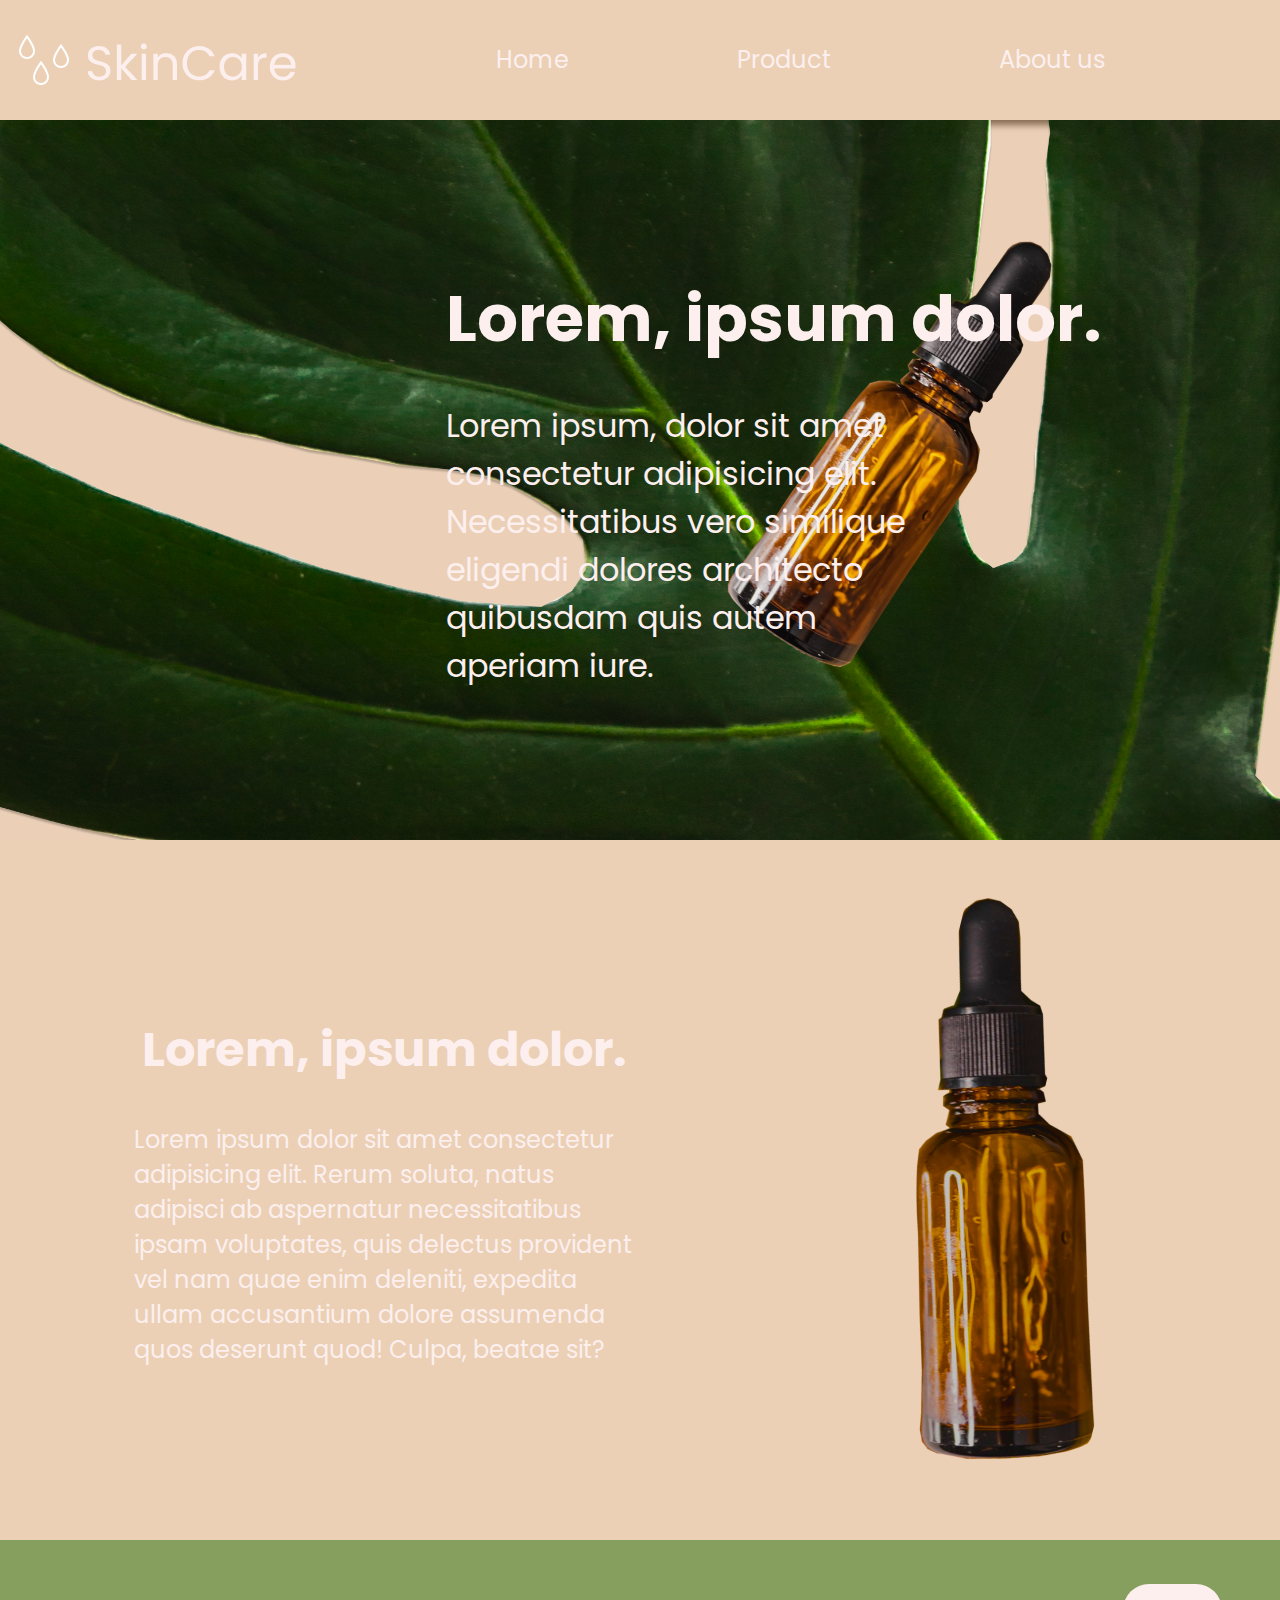
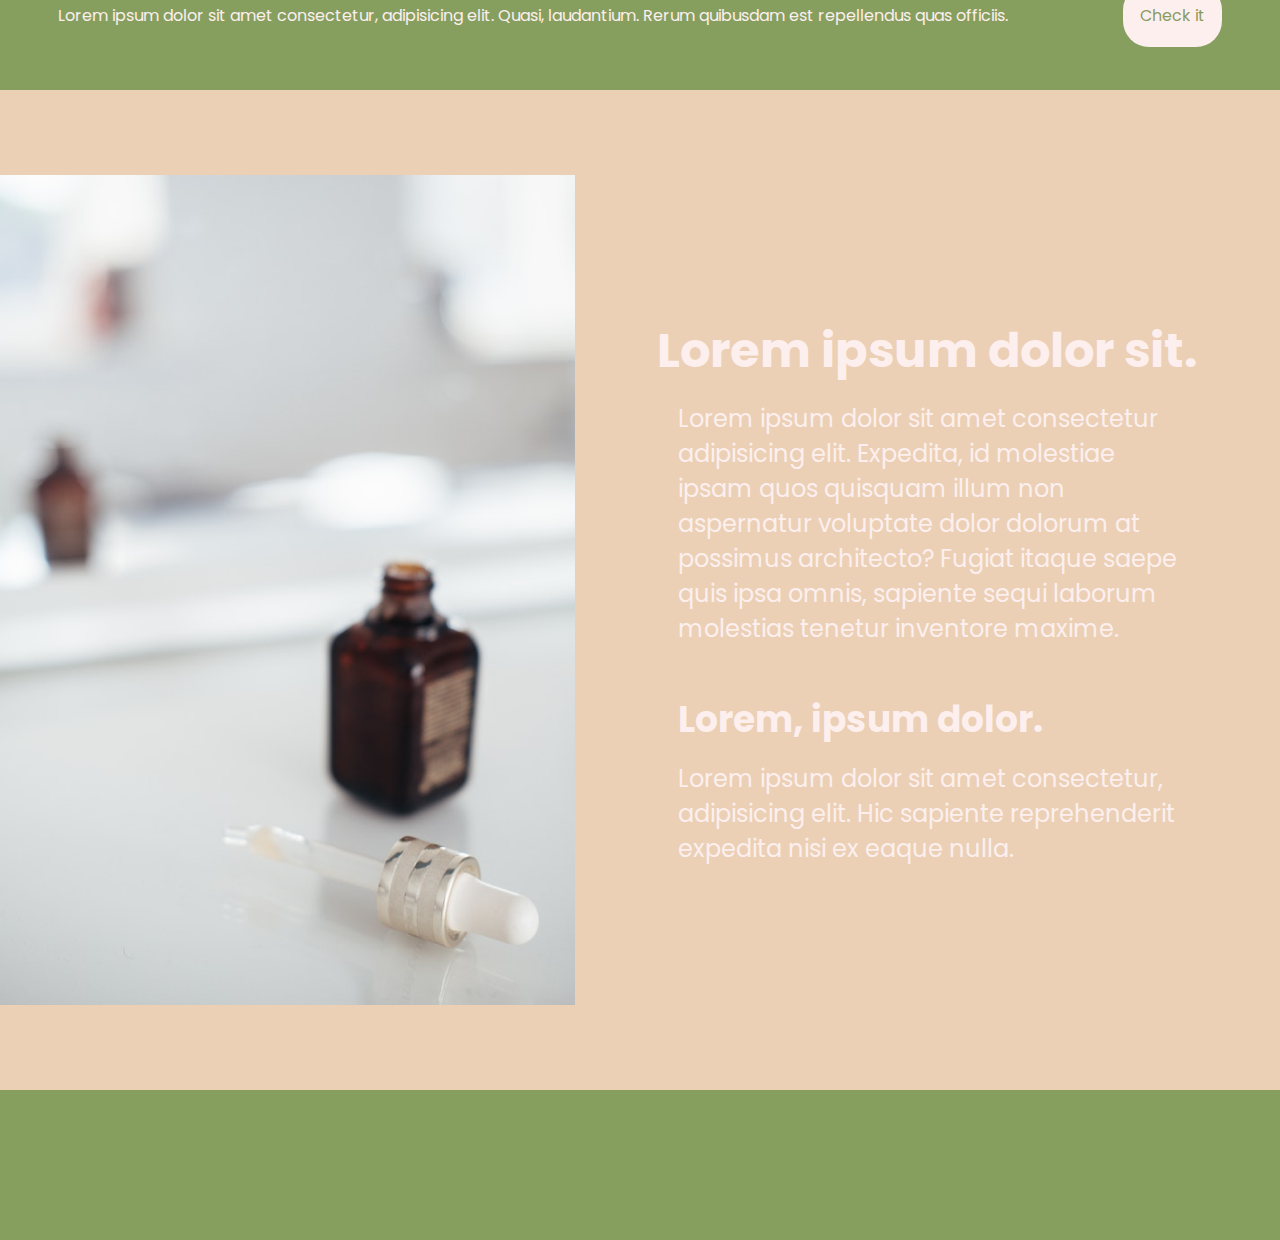
<file: index.html>
<!DOCTYPE html>
<html lang="en">
<head>
 <meta charset="UTF-8">
 <meta http-equiv="X-UA-Compatible" content="IE=edge">
 <meta name="viewport" content="width=device-width, initial-scale=1.0">
 <title>Document</title>
 <link rel="stylesheet" href="style.css">
<link rel="preconnect" href="https://fonts.gstatic.com">
<link href="https://fonts.googleapis.com/css2?family=Poppins:wght@300&display=swap" rel="stylesheet">
</head>
<body>
  <nav class="shadow">
   
    <div class="logo-container">
      <img id="logo" src="images/Logo.png" alt="">
    </div>
    <a href="#" class="hamburger">
      <span class="line"></span>
      <span class="line"></span>
      <span class="line"></span>
    </a>
     <div class="nav-section">
    <ul>
      <li class="link"><a  class="a" href="index.html">Home</a></li>
      <li class="link"><a class="a" href="">Product</a></li>
      <li class="link"><a class="a" href="about.html">About us</a></li>
    </ul>
  </div>
  
  </nav>
 <div class="section-1">
   <div class="text-section">
    <h1 id="h1">Lorem, ipsum dolor.</h1>
    <p id="p">
      Lorem ipsum, dolor sit amet consectetur adipisicing elit. Necessitatibus vero similique eligendi dolores architecto quibusdam quis autem aperiam iure.
    </p>
    </div>
 </div>
  <div class="section-2">
    <div class="text-section-2">
      <h1 id="h1-2">Lorem, ipsum dolor.</h1>
      <p id="p-2">Lorem ipsum dolor sit amet consectetur adipisicing elit. Rerum soluta, natus adipisci ab aspernatur necessitatibus ipsam voluptates, quis delectus provident vel nam quae enim deleniti, expedita ullam accusantium dolore assumenda quos deserunt quod! Culpa, beatae sit?</p>
    </div>
    <div class="image-section">
    <img  id="img-2" src="images/drops.png" alt="">
    </div>
  </div>
  <div class="space">
    <p>Lorem ipsum dolor sit amet consectetur, adipisicing elit. Quasi, laudantium. Rerum quibusdam est repellendus quas officiis.</p>
    <a class="a-2" href="">Check it</a>
  </div>
  <div class="section-3">
    <div class="text-section-3">
    <h1 id="h1-3">Lorem ipsum dolor sit.</h1>
    <p id="p-3">
        Lorem ipsum dolor sit amet consectetur adipisicing elit. Expedita, id molestiae ipsam quos quisquam illum non aspernatur voluptate dolor dolorum at possimus architecto? Fugiat itaque saepe quis ipsa omnis, sapiente sequi laborum molestias tenetur inventore maxime.
    </p>
    <div class="text">
    <h3 id="h3">Lorem, ipsum dolor.</h3>
    <p id="p-3">Lorem ipsum dolor sit amet consectetur, adipisicing elit. Hic sapiente reprehenderit expedita nisi ex eaque nulla. </p>
    </div>
    </div>
    <div class="image-section-2">
      <img  id="img" src="images/image2.png" alt="">
    </div>
  </div>
  <div class="copy">
    
  </div>
  <script src="app.js"></script>
</body>
</html>
</file>
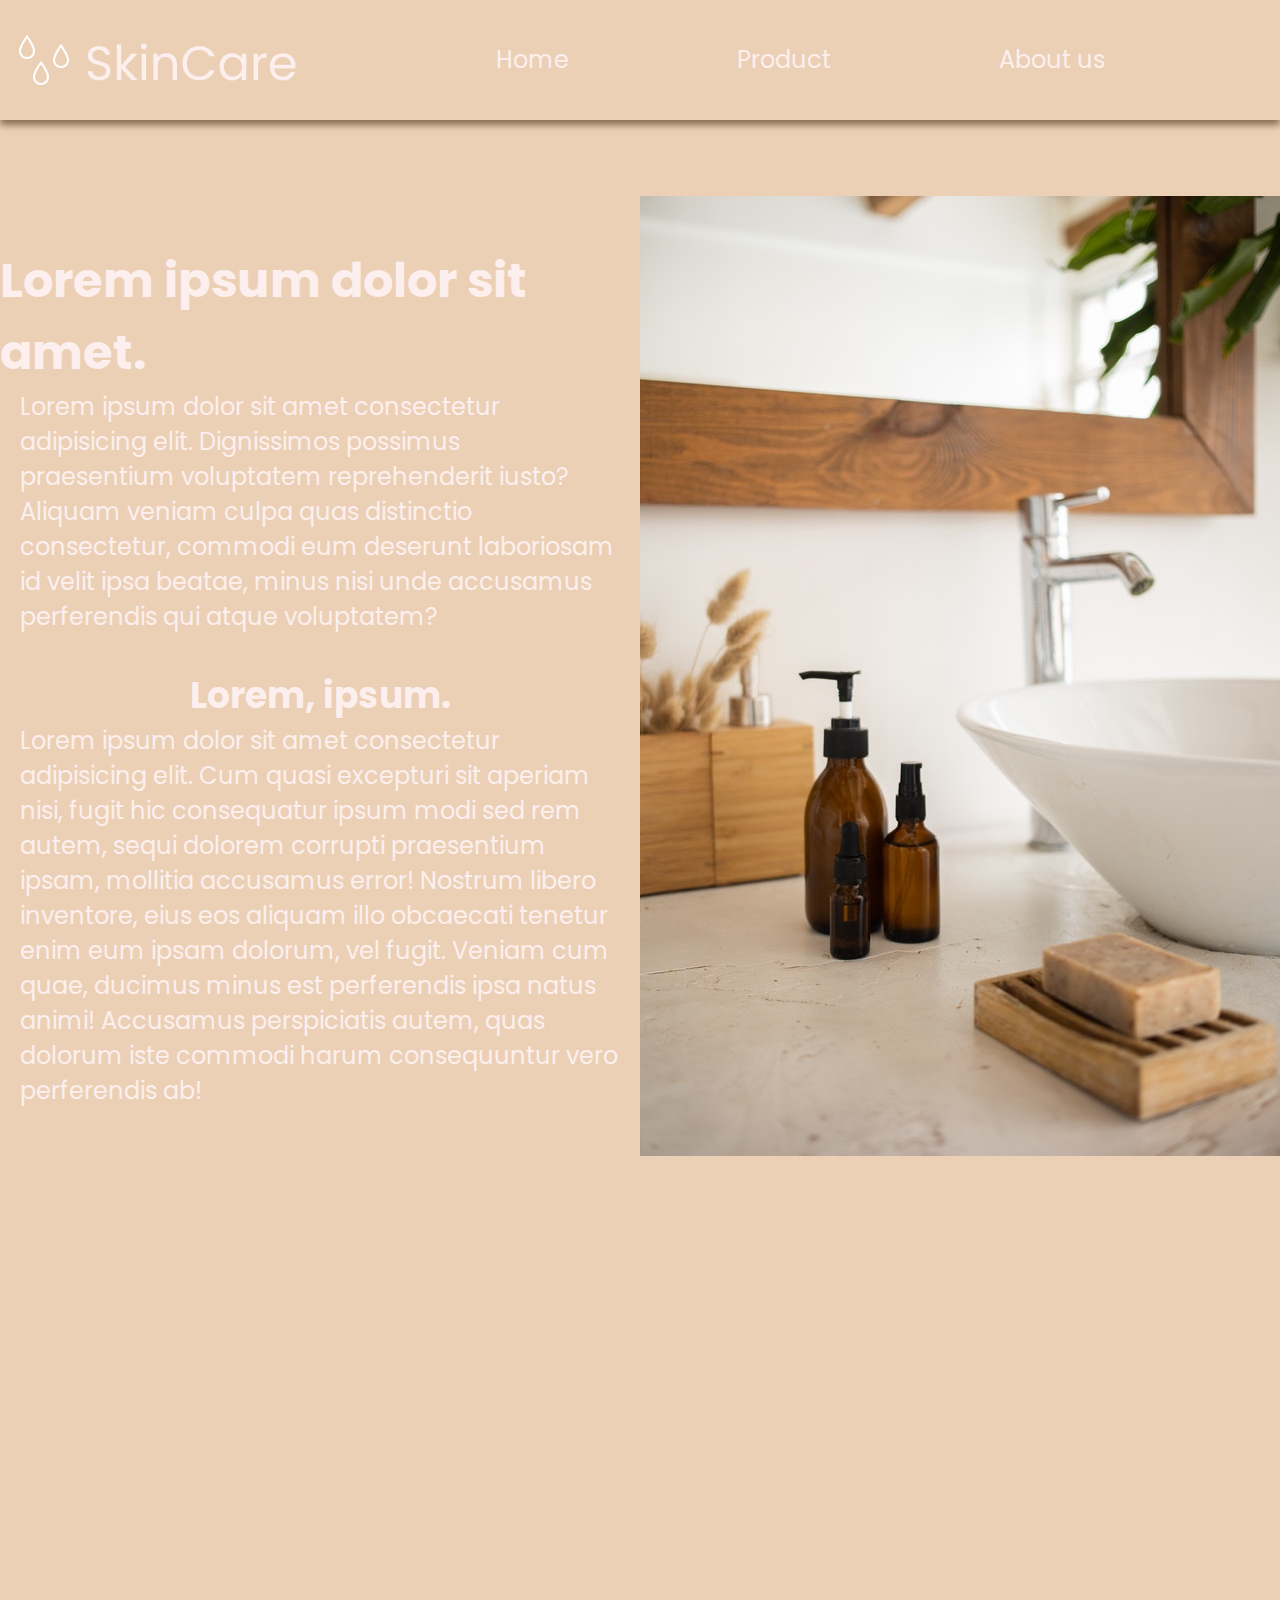
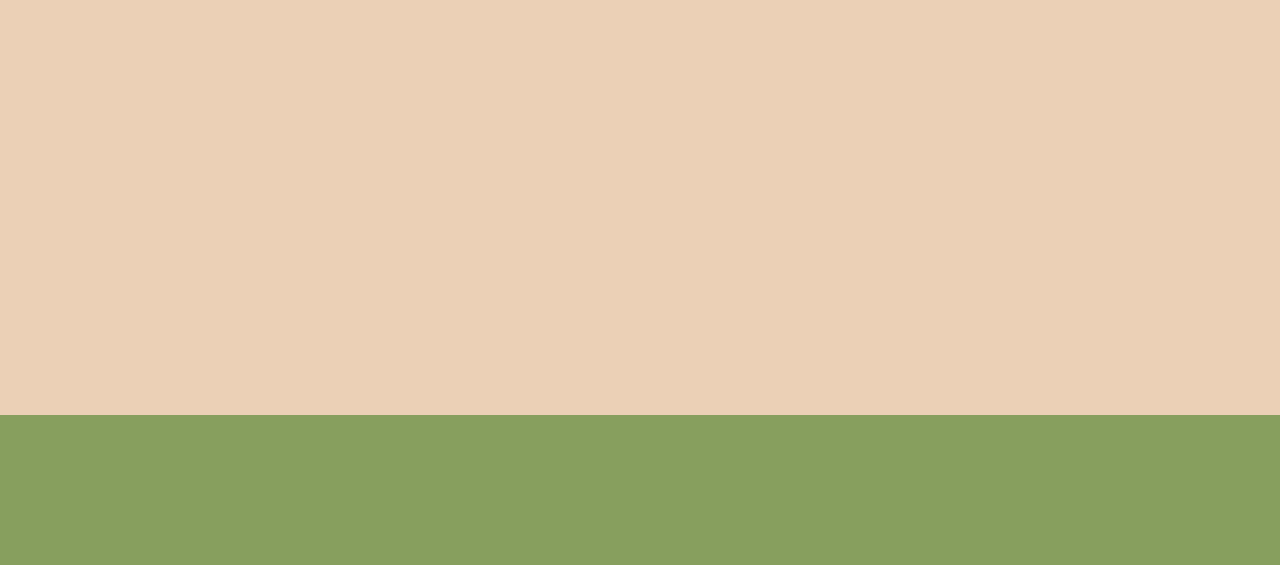
<file: about.html>
<!DOCTYPE html>
<html lang="en">
<head>
 <meta charset="UTF-8">
 <meta http-equiv="X-UA-Compatible" content="IE=edge">
 <meta name="viewport" content="width=device-width, initial-scale=1.0">
 <title>Document</title>
 <link rel="stylesheet" href="about.css">
 <link rel="preconnect" href="https://fonts.gstatic.com">
 <link href="https://fonts.googleapis.com/css2?family=Poppins:wght@300&display=swap" rel="stylesheet">
</head>
<body>
  <nav class="shadow">
   <div class="logo-container">
     <img id="logo" src="images/Logo.png" alt="">
   </div>
   <a  class="hamburger">
     <span class="line"></span>
     <span class="line"></span>
     <span class="line"></span>
   </a>
   <div class="nav-section">
     <ul>
      <li class="link"><a class="a" href="index.html">Home</a></li>
      <li class="link"><a class="a" href="">Product</a></li>
      <li class="link"><a class="a" href="about.html">About us</a></li>
     </ul>
   </div>
 </nav>
 <div class="space"></div>
  <div class="section-1">
   <div class="text-section">
    <h1 id="h1">Lorem ipsum dolor sit amet.</h1>
    <p id="p-1">Lorem ipsum dolor sit amet consectetur adipisicing elit. Dignissimos possimus praesentium voluptatem reprehenderit iusto? Aliquam veniam culpa quas distinctio consectetur, commodi eum deserunt laboriosam id velit ipsa beatae, minus nisi unde accusamus perferendis qui atque voluptatem?</p>
    <h2 id="h2-1">Lorem, ipsum.</h2>
    <p id="p-1">Lorem ipsum dolor sit amet consectetur adipisicing elit. Cum quasi excepturi sit aperiam nisi, fugit hic consequatur ipsum modi sed rem autem, sequi dolorem corrupti praesentium ipsam, mollitia accusamus error! Nostrum libero inventore, eius eos aliquam illo obcaecati tenetur enim eum ipsam dolorum, vel fugit. Veniam cum quae, ducimus minus est perferendis ipsa natus animi! Accusamus perspiciatis autem, quas dolorum iste commodi harum consequuntur vero perferendis ab!</p>
   </div>
   <div class="image-section">
    <img id="img" src="images/about.jpg" alt="">
   </div>
  </div>
  <div class="space-2"></div>
  <div class="section-2">
    <iframe
      src="https://www.google.com/maps/embed?pb=!1m18!1m12!1m3!1d2808.9740220827!2d19.3815569155502!3d45.24831807909904!2m3!1f0!2f0!3f0!3m2!1i1024!2i768!4f13.1!3m3!1m2!1s0x475b7a3e1585725f%3A0x6058d84c34ea4bff!2sHotel%20%22Fontana%22!5e0!3m2!1ssr!2srs!4v1623002848520!5m2!1ssr!2srs"
      width="100%" height="600" style="border:0;" allowfullscreen="" loading="lazy" max-width="100%"></iframe>
  </div>
  <div class="copy">

  </div>
 <script src="app.js"></script>
</body>
</html>
</file>
<file: style.css>
* {
  margin: 0;
  padding: 0;
  box-sizing: border-box;
  font-family: "Poppins", sans-serif;
}

.section-1 {
  display: flex;
  align-items: center;
  height: 80vh;
  background: url(images/idi2.png);
  background-repeat: no-repeat;
  background-position: center;
  background-size: cover;
}
nav {
  height: 120px;
  background-color: rgba(209, 147, 88, 0.44);
  display: flex;
  align-items: center;
}

.nav-section {
  display: flex;
  list-style-type: none;
  flex: 1.5;
  align-items: center;
  justify-content: center;
}

.nav-section ul {
  list-style-type: none;
  display: flex;
}

.nav-section ul li::after {
  content: "";
  width: 0%;
  height: 2px;
  background-color: #fcefee;
  display: block;
  margin: auto;
  transition: all 0.5s ease;
}

.nav-section ul li:hover::after {
  width: 100%;
}

.logo-container {
  display: flex;
  flex: 0.5;
  align-items: center;
  justify-content: center;
}

.link {
  padding: 16px 84px;
}

.a {
  color: #fcefee;
  text-decoration: none;
  font-size: 24px;
}

.shadow {
  box-shadow: 0 5px 7px rgba(0, 0, 0, 0.7);
}

.text-section {
  position: absolute;
  left: 446px;
  color: #fcefee;
}

#h1 {
  font-size: 64px;
}

#p {
  margin-top: 36px;
  width: 490px;
  font-size: 32px;
}

.section-2 {
  height: 700px;
  background-color: rgba(209, 147, 88, 0.44);
  display: flex;
}

.text-section-2 {
  display: flex;
  flex-direction: column;
  flex: 1.5;
  align-items: center;
  justify-content: center;
  text-align: left;
  color: #fcefee;
}
#p-2 {
  margin-top: 36px;
  width: 500px;
  font-size: 24px;
}

#h1-2 {
  font-size: 48px;
}

.image-section {
  display: flex;
  flex: 1;
  align-items: center;
  justify-content: center;
  opacity: 1;
  transition: 0.5s ease;
}

.image-section.active {
  opacity: 1;
  transition: 0.5s ease;
}

.space {
  height: 150px;
  background-color: rgba(65, 103, 0, 0.63);
  display: flex;
  align-items: center;
  justify-content: space-around;
  color: #fcefee;
  word-wrap: break-word;
}

.a-2 {
  text-decoration: none;
  color: rgba(65, 103, 0, 0.63);
  background-color: #fcefee;
  padding: 19px 17px;
  border-radius: 26px;
  transition: all 0.5s ease;
}

.a-2:hover {
  color: #fcefee;
  background-color: rgba(65, 103, 0, 0.63);
}

.section-3 {
  height: 1000px;
  background: rgba(209, 147, 88, 0.44);
  display: flex;
  flex-direction: row-reverse;
}

.text-section-3 {
  display: flex;
  flex-direction: column;
  flex: 1.3;
  align-items: center;
  justify-content: center;
  text-align: left;
  color: #fcefee;
}

.image-section-2 {
  display: flex;
  flex: 1;
  align-items: center;
  justify-content: center;
  opacity: 1;
  transition: 0.5s ease;
}

.image-section-2.active {
  opacity: 1;
  transition: 0.5s ease;
}

#h1-3 {
  font-size: 48px;
}

#p-3 {
  width: 500px;
  margin-top: 14px;
  font-size: 24px;
}

.text {
  margin-top: 46px;
}

#h3 {
  font-size: 36px;
}

.copy {
  background-color: rgba(65, 103, 0, 0.63);
  height: 150px;
}

.line {
  width: 35px;
  height: 4px;
  margin: 5px;
  background-color: #fcefee;
}
.hamburger {
  display: none;
  flex-direction: column;
}

@media screen and (max-width: 1224px) {
  .nav-section {
    display: none;
    width: 100%;
  }

  .shadow {
    display: flex;
    flex-direction: column;
    align-items: flex-start;
  }

  .nav-section ul {
    width: 100%;
    display: flex;
    flex-direction: column;
  }

  .nav-section li {
    text-align: center;
  }

  .logo-container {
    flex: 1;
    padding-left: 23px;
    align-items: flex-start;
  }

  .hamburger {
    position: absolute;
    top: 0.75rem;
    right: 1rem;
    display: flex;
    flex: 1;
    cursor: pointer;
    align-items: flex-end;
    justify-content: center;
    padding-right: 23px;
  }

  .nav-section {
    background-color: rgba(209, 147, 88, 0.44);
    flex-direction: column;
    flex: 1;
  }

  .nav-section.active {
    display: flex;
  }

  .text-section {
    left: 126px;
  }

  #h1 {
    font-size: 48px;
  }

  #p {
    font-size: 24px;
  }

  .section-2 {
    height: 600px;
  }

  #h1-2 {
    font-size: 32px;
  }

  #p-2 {
    font-size: 16px;
    width: 350px;
  }

  #h1-3 {
    font-size: 32px;
  }

  #p-3 {
    font-size: 16px;
    width: 350px;
  }

  .text {
    margin-top: 84px;
  }

  #h3 {
    font-size: 24px;
  }

  #img {
    width: 446px;
    height: 646px;
  }

  .a-2 {
    padding: 10px 8px;
    border-radius: 26px;
  }
}

@media screen and (max-width: 764px) {
  .section-2 {
    flex-direction: column-reverse;
    height: 950px;
  }
  .section-3 {
    flex-direction: column-reverse;
    height: 1250px;
  }
  .image-section-2 {
    margin-top: 46px;
  }
  .text {
    margin-top: 54px;
  }
  .text-section {
    left: 36px;
  }
  #h1 {
    font-size: 36px;
  }

  #p {
    font-size: 18px;
    width: 350px;
  }
}

@media screen and (max-width: 474px) {
  #logo {
    width: 164px;
    height: 84px;
  }

  #img-2 {
    width: 260px;
    height: 464px;
  }
  #h1 {
    font-size: 27px;
  }
  #p {
    font-size: 13.5px;
    width: 250px;
  }
  #img {
    width: 346px;
    height: 546px;
  }
}
</file>
<file: about.css>
* {
  margin: 0;
  padding: 0;
  box-sizing: border-box;
  font-family: "Poppins", sans-serif;
}

nav {
  height: 120px;
  background-color: rgba(209, 147, 88, 0.44);
  display: flex;
  align-items: center;
}

.nav-section {
  display: flex;
  list-style-type: none;
  flex: 1.5;
  align-items: center;
  justify-content: center;
}

.nav-section ul {
  list-style-type: none;
  display: flex;
}

.nav-section ul li::after {
  content: "";
  width: 0%;
  height: 2px;
  background-color: #fcefee;
  display: block;
  margin: auto;
  transition: all 0.5s ease;
}

.nav-section ul li:hover::after {
  width: 100%;
}

.logo-container {
  display: flex;
  flex: 0.5;
  align-items: center;
  justify-content: center;
}

.link {
  padding: 16px 84px;
}

.a {
  color: #fcefee;
  text-decoration: none;
  font-size: 24px;
}

.shadow {
  box-shadow: 0 5px 7px rgba(0, 0, 0, 0.7);
}

.line {
  width: 35px;
  height: 4px;
  margin: 5px;
  background-color: #fcefee;
}
.hamburger {
  display: none;
  flex-direction: column;
}

.section-1 {
  background-color: rgba(209, 147, 88, 0.44);
  display: flex;
  align-items: center;
  justify-content: space-around;
  padding-top: 76px;
}

.text-section {
  display: flex;
  flex: 1;
  align-items: center;
  justify-content: center;
  flex-direction: column;
  color: #fcefee;
}

.image-section {
  display: flex;
  flex: 1;
  align-items: center;
  justify-content: center;
}

#h1 {
  font-size: 48px;
}

#h2-1 {
  font-size: 36px;
  margin-top: 34px;
}

#p-1 {
  width: 600px;
  font-size: 24px;
}

.section-2 {
  padding: 126px;
  background-color: rgba(209, 147, 88, 0.44);
  text-align: center;
  width: 100%;
}

.copy {
  height: 150px;
  background-color: rgba(65, 103, 0, 0.63);
}

@media screen and (max-width: 1224px) {
  .nav-section {
    display: none;
    width: 100%;
  }

  .shadow {
    display: flex;
    flex-direction: column;
    align-items: flex-start;
  }

  .nav-section ul {
    width: 100%;
    display: flex;
    flex-direction: column;
  }

  .nav-section li {
    text-align: center;
  }

  .logo-container {
    flex: 1;
    padding-left: 23px;
    align-items: flex-start;
  }

  .hamburger {
    display: flex;
    position: absolute;
    top: 0.75rem;
    right: 1rem;
    flex: 1;
    cursor: pointer;
    align-items: flex-end;
    justify-content: center;
    padding-right: 23px;
  }

  .nav-section {
    background-color: rgba(209, 147, 88, 0.44);
    flex-direction: column;
    flex: 1;
  }

  .nav-section.active {
    display: flex;
  }
  #h1 {
    font-size: 36px;
  }

  #h2-1 {
    font-size: 24px;
    margin-top: 34px;
  }

  #p-1 {
    width: 400px;
    font-size: 18px;
  }
  #img {
    width: 450px;
    height: 650px;
  }
  .space {
    height: 100px;
    background-color: rgba(209, 147, 88, 0.44);
  }
}

@media screen and (max-width: 764px) {
  .section-1 {
    flex-direction: column-reverse;
  }
  .text-section {
    padding-top: 36px;
  }
  .space-2 {
    height: 50px;
    background-color: rgba(209, 147, 88, 0.44);
  }
  .section-2 {
    padding: 36px;
  }
}
</file>
